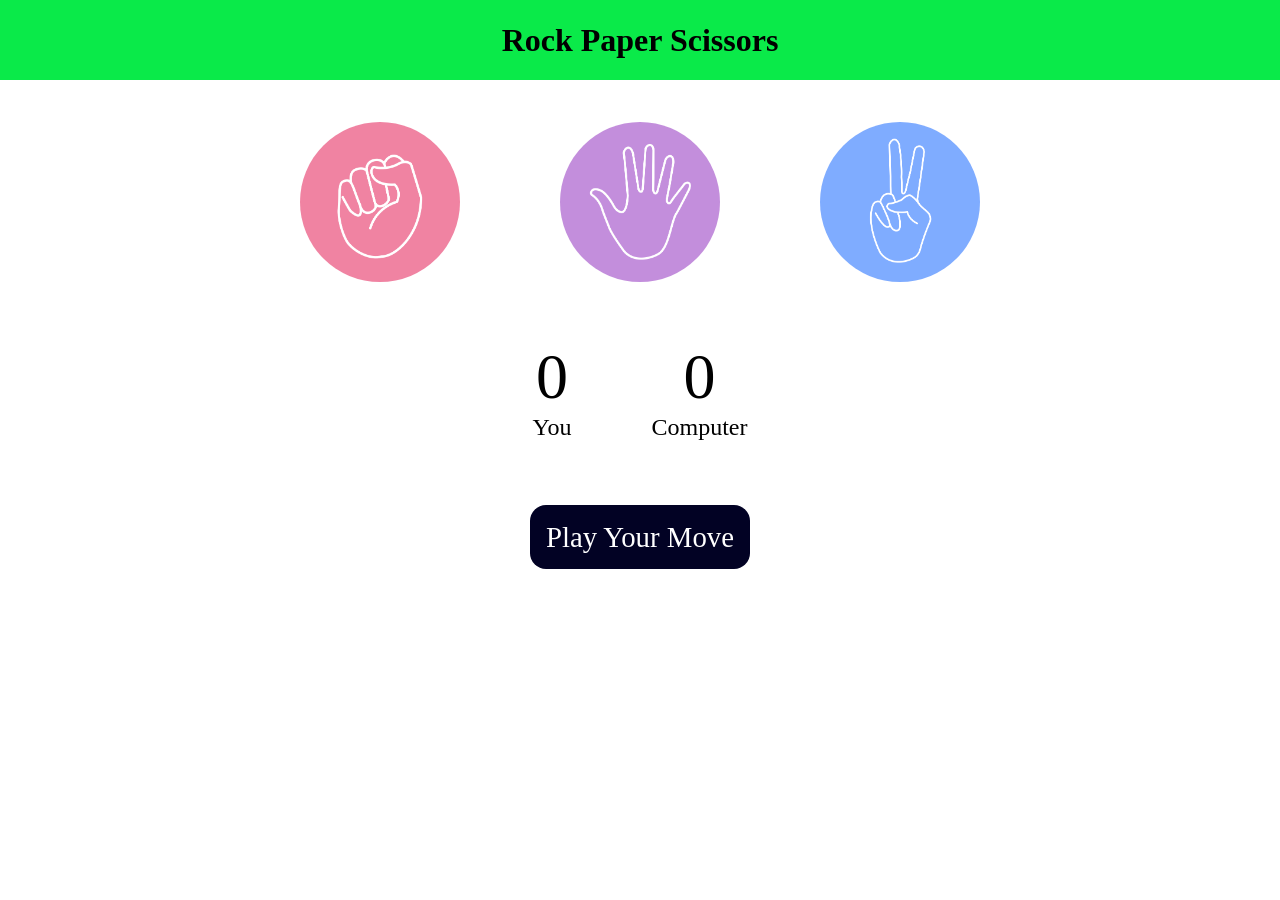
<file: games/rock_paper_scissors/index.html>
<!DOCTYPE html>
<html lang="en">
<head>
    <meta charset="UTF-8">
    <meta name="viewport" content="width=device-width, initial-scale=1.0">
    <title>Rock Paper Scissors Game</title>
    <link rel="stylesheet" href="rps.css">
</head>
<body>
    
    <h1>Rock Paper Scissors</h1>

    <div class="choices">
        <div class="choice" id="rock">
            <img src="./images/rock.png">
        </div>
        <div class="choice" id="paper">
            <img src="./images/paper.png">
        </div>
        <div class="choice" id="scissors">
            <img src="./images/scissors.png">
        </div>
    </div>

    <div class="score_board">
        <div class="score">
            <p id="user_score">0</p>
            <p>You</p>
        </div>
        <div class="score">
            <p id="comp_score">0</p>
            <p>Computer</p>
        </div>
    </div>

    <div class="msg_container">
        <p id="msg">Play Your Move</p>
    </div>


    <script src="rps.js"></script>
</body>
</html>
</file>
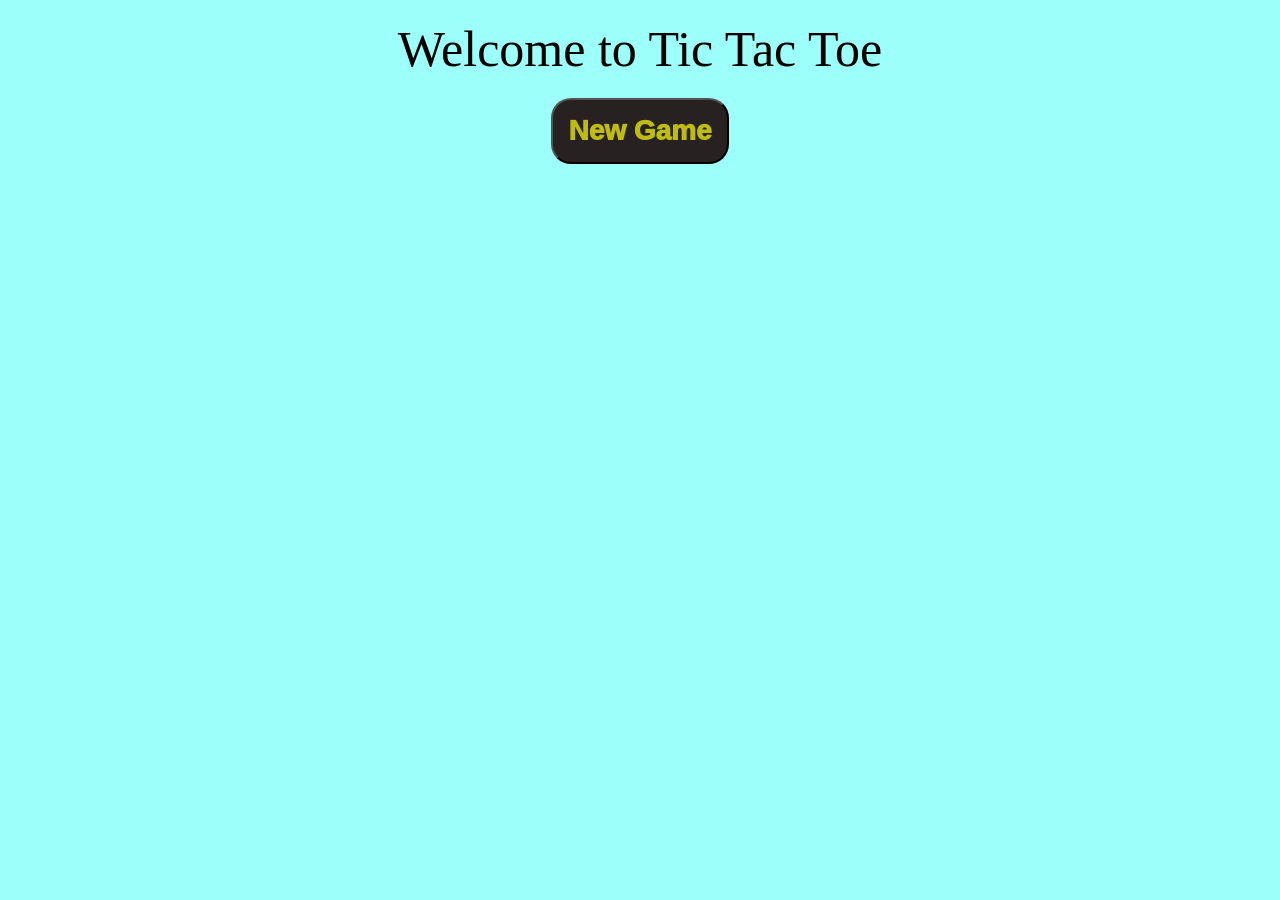
<file: games/tic_tac_toe/index.html>
<!DOCTYPE html>
<html lang="en">
<head>
    <meta charset="UTF-8">
    <meta name="viewport" content="width=device-width, initial-scale=1.0">
    <title>Tic_Tac_Toe Game</title>
    <link rel="stylesheet" href="tic_tac_toe.css">
</head>
<body>
    <div class="msg_container">
        <p id="msg">Welcome to Tic Tac Toe</p>
        <button id="new_btn">New Game</button>
    </div>
    <main class="hide"> 
        <h1>TIC TAC TOE</h1>
        <div class="container">
            <div class="game">
                <button class="box"></button>
                <button class="box"></button>
                <button class="box"></button>
                <button class="box"></button>
                <button class="box"></button>
                <button class="box"></button>
                <button class="box"></button>
                <button class="box"></button>
                <button class="box"></button>
            </div>
        </div>
        <button id="reset_game">Reset Game</button>
    </main>
    

    <script src="app.js"></script>
</body>
</html>
</file>
<file: games/rock_paper_scissors/rps.css>
* {
    padding: 0;
    margin: 0;
    text-align: center;
}

h1 {
    background-color: rgb(10, 234, 73);
    height: 5rem;
    line-height: 5rem;
}

.choice {
    height: 180px;
    width: 180px;
    border-radius: 50%;
    display: flex;
    justify-content: center;
    align-items: center;
}

.choice:hover {
    cursor: pointer;
    background-color: rgb(2, 2, 36);
}

img {
    height: 160px;
    width: 160px;
    object-fit: cover;
    border-radius: 50%;
}

.choices {
    display: flex;
    justify-content: center;
    align-items: center;
    gap: 5rem;
    margin-top: 2rem;
}

.score_board {
    display: flex;
    justify-content: center;
    align-items: center;
    gap: 5rem;
    font-size: 1.5rem;
    margin-top: 3rem;
}

#user_score,#comp_score {
    font-size: 4rem;
}

.msg_container {
    margin-top: 5rem;
}
#msg {
    background-color:rgb(2, 2, 36) ;
    color: white;
    font-size: 1.8rem;
    display: inline;
    padding: 1rem;
    border-radius: 1rem;
}
</file>
<file: games/tic_tac_toe/tic_tac_toe.css>
* {
    padding: 0;
    margin: 0;
}

body {
    background-color: #9DFFF9;
    text-align: center;
}

.container {
    height: 400px;
    display: flex;
    justify-content: center;
    align-items: center;
}

.game {
    height: 350px;
    width: 350px;
    display: flex;
    flex-wrap: wrap;
    justify-content: center;
    align-items: center;
    gap: 5px;
}

.box {
    height: 110px;
    width: 110px;
    border: none;
    border-radius: 15%;
    box-shadow: 0 0 8px rgb(0,0,0,0.5);
    font-size: 65px;
    color: #b62520;
    background-color: white;
}

#reset_game {
    padding: 15px;
    margin-top: 20px;
    font-size: 28px;
    font-weight: 1000;
    border-radius: 20px;
    background-color: rgb(39, 33, 33);
    color: rgba(235, 235, 10, 0.776);
}

#new_btn {
    padding: 15px;
    margin-top: 20px;
    font-size: 28px;
    font-weight: 1000;
    border-radius: 20px;
    background-color: rgb(39, 33, 33);
    color: rgba(235, 235, 10, 0.776);
}

#msg {
    color: black;
    font-size: 50px;
}

.msg_container {
    margin-top: 20px;
    height: 200px;
}

.hide {
    display: none   ;
}

.x {
    color: black;
}

.o {
    color: #b62520;
}
</file>
